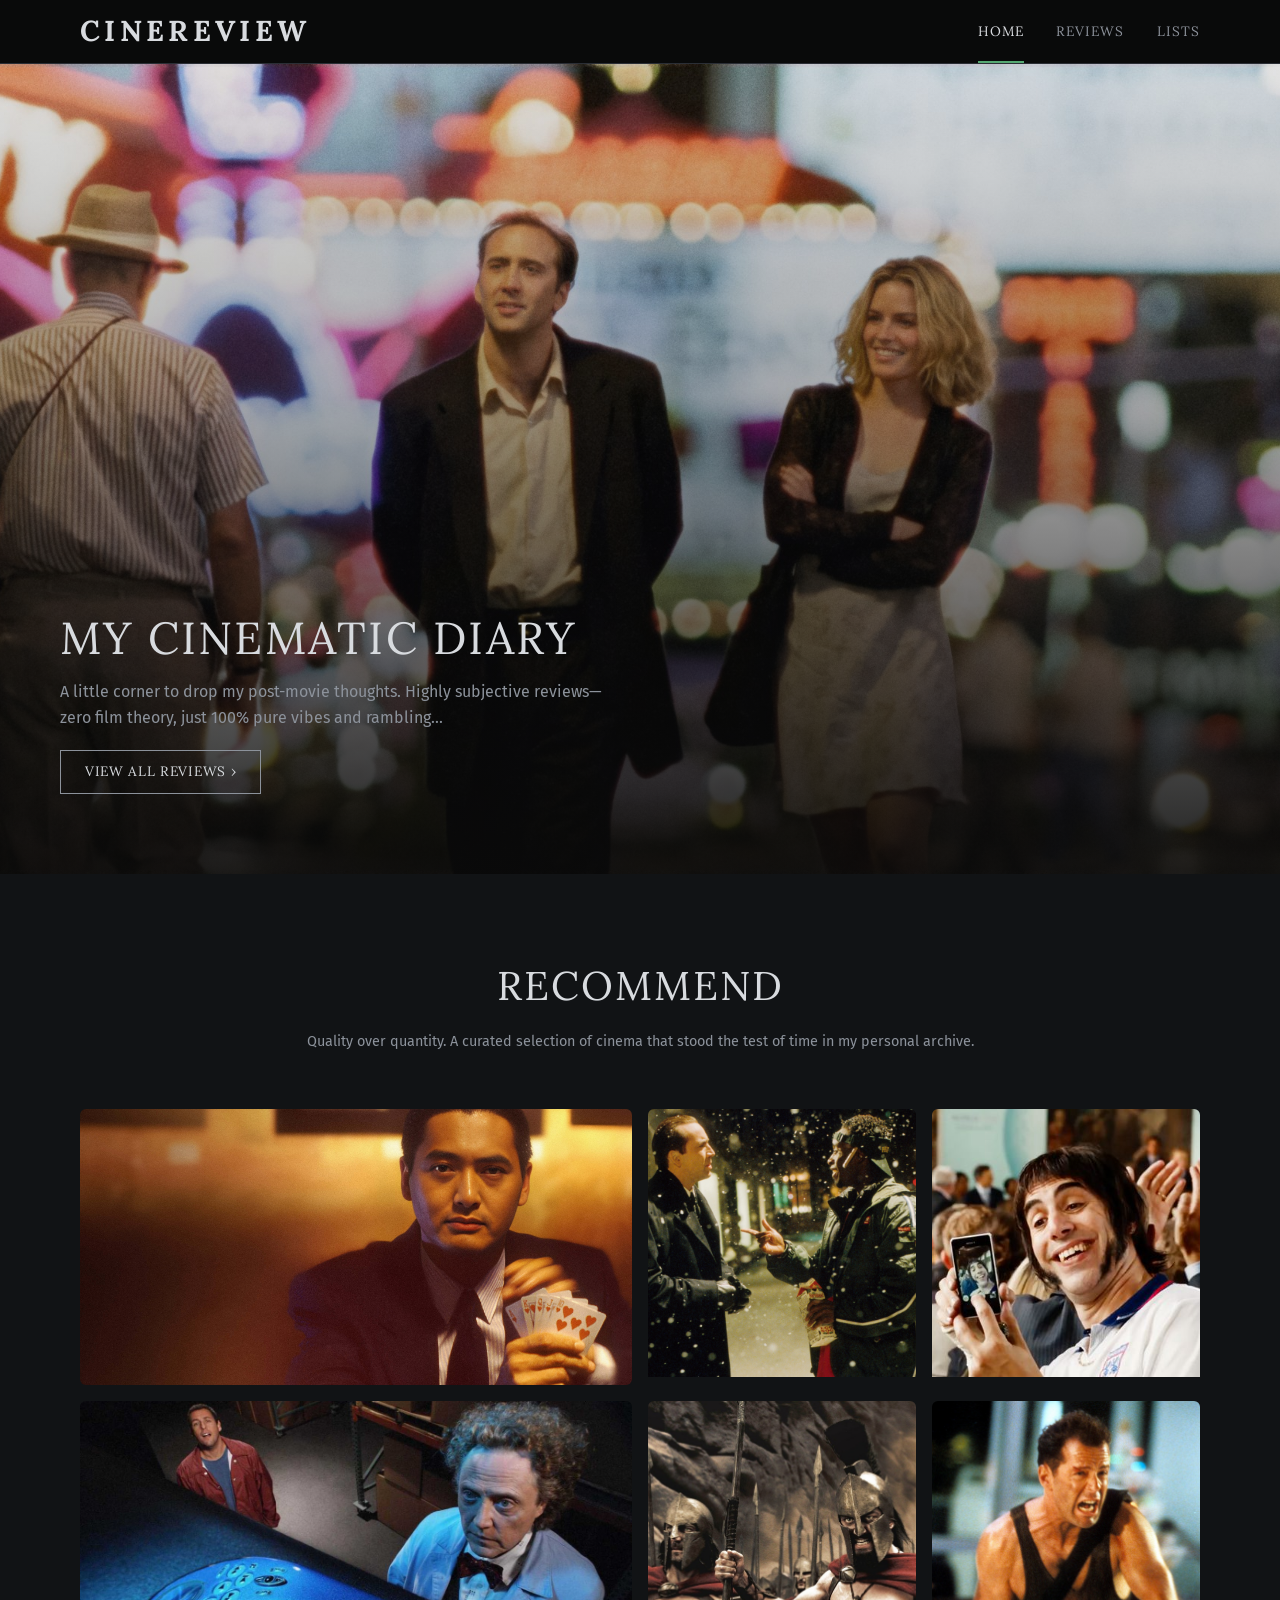
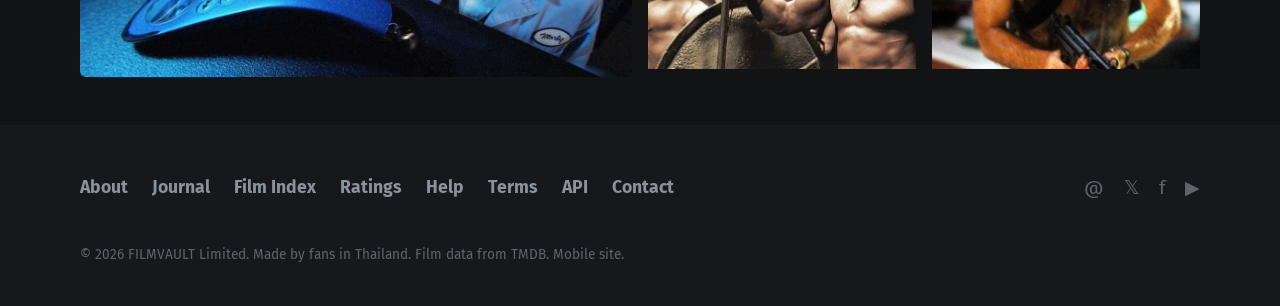
<file: Final_Project/index.html>
<!DOCTYPE html>
<html lang="en">
<head>
  <meta charset="UTF-8">
  <meta name="viewport" content="width=device-width, initial-scale=1.0">
  <title>Home | CineReview</title>
  <link href="https://fonts.googleapis.com/css2?family=Fira+Sans:wght@400;500&family=Lora:wght@500;600;700&display=swap" rel="stylesheet">
  <link rel="stylesheet" href="css/main.css">
</head>
<body>

  <header class="header">
    <nav class="nav">
      <div class="nav__logo"><a href="index.html">CineReview</a></div>
      <button class="nav__hamburger" id="hamburger" aria-label="Menu">
        <span></span>
        <span></span>
        <span></span>
      </button>
      <div class="nav__links" id="navLinks">
        <a href="index.html">Home</a>
        <a href="review.html">Reviews</a>
        <a href="list.html" >Lists</a>
      </div>
    </nav>
  </header>

  <section class="hero">
    <img src="pos/ยนห.jpg" alt="Hero Background">
    <div class="hero__overlay"></div>

    <div class="hero__content">
      <h1 class="hero__title">My Cinematic Diary</h1>
      <p class="hero__desc">A little corner to drop my post-movie thoughts. Highly subjective reviews—zero film theory, just 100% pure vibes and rambling...</p>
      <a href="series.html" class="hero__btn">View all reviews ›</a>
    </div>
  </section>
  <div class="page-header">
    <h1 class="page-header__title">Recommend</h1>
    <p class="page-header__sub">Quality over quantity. A curated selection of cinema that stood the test of time in my personal archive.</p>
  </div>

  <section>
    <div class="container">
      <div class="gallery">

        <div class="gallery__item gallery__item--large">
          <div class="gallery__img">
            <img src="pic/god-of-gamblers-1989-xgizT1.jpg" alt="God of Gamblers">
          </div>
          <div class="gallery__overlay">
            <h3 class="gallery__name">God of Gamblers (1989)</h3>
            <p class="gallery__spec">Director: Wong Jing &bull; Action / Comedy</p>
            <p class="gallery__desc">A legendary gambler loses his memory and befriends a street hustler. A quintessential Hong Kong cinema classic filled with high stakes, slick action, and great humor.</p>
          </div>
        </div>

        <div class="gallery__item">
          <div class="gallery__img">
            <img src="cs/MV5BMjI0MzIwNjAyMF5BMl5BanBnXkFtZTcwOTEwMTgzNQ@@._V1_.jpg" alt="The Family Man">
          </div>
          <div class="gallery__overlay">
            <h3 class="gallery__name">The Family Man (2000)</h3>
            <p class="gallery__spec">Drama / Fantasy &bull; Brett Ratner</p>
          </div>
        </div>

        <div class="gallery__item">
          <div class="gallery__img">
            <img src="cs/12.jpg" alt="The Brothers Grimsby">
          </div>
          <div class="gallery__overlay">
            <h3 class="gallery__name">The Brothers Grimsby (2016)</h3>
            <p class="gallery__spec">Action / Comedy &bull; Louis Leterrier</p>
          </div>
        </div>

        <div class="gallery__item gallery__item--large">
          <div class="gallery__img">
            <img src="cs/Click-Wall-3.jpg" alt="Click">
          </div>
          <div class="gallery__overlay">
            <h3 class="gallery__name">Click (2006)</h3>
            <p class="gallery__spec">Director: Frank Coraci &bull; Comedy / Drama</p>
            <p class="gallery__desc">An overworked architect discovers a universal remote that lets him fast-forward through the boring parts of life, only to realize he's missing out on what truly matters.</p>
          </div>
        </div>

        <div class="gallery__item">
          <div class="gallery__img">
            <img src="cs/2.jpg" alt="300">
          </div>
         <div class="gallery__overlay">
            <h3 class="gallery__name">300 (2006)</h3>
            <p class="gallery__spec">Action / War &bull; Zack Snyder</p>
          </div>
        </div>

        <div class="gallery__item">
          <div class="gallery__img">
            <img src="cs/unnamed.jpg" alt="Die Hard">
          </div>
          <div class="gallery__overlay">
            <h3 class="gallery__name">Die Hard (1988)</h3>
            <p class="gallery__spec">Action / Thriller &bull; John McTiernan</p>
          </div>
        </div>
      </div>
    </div>
  </section>

   <div style="height: 48px;"></div>
<footer class="footer">
    <div class="container">
      
      <div class="footer__top">
        <nav class="footer__nav">
          <a href="#">About</a>
          <a href="#">Journal</a>
          <a href="#">Film Index</a>
          <a href="#">Ratings</a>
          <a href="#">Help</a>
          <a href="#">Terms</a>
          <a href="#">API</a>
          <a href="#">Contact</a>
        </nav>
        
        <div class="footer__socials">
          <a href="#" title="Threads">@</a>
          <a href="#" title="Twitter">𝕏</a>
          <a href="#" title="Facebook">f</a>
          <a href="#" title="YouTube">▶</a>
        </div>
      </div>

      <div class="footer__bottom">
        <p>© 2026 FILMVAULT Limited. Made by fans in Thailand. Film data from TMDB. Mobile site.</p>
      </div>

    </div>
  </footer>

  <script src="js/main.js"></script>
</body>
</html>
</file>
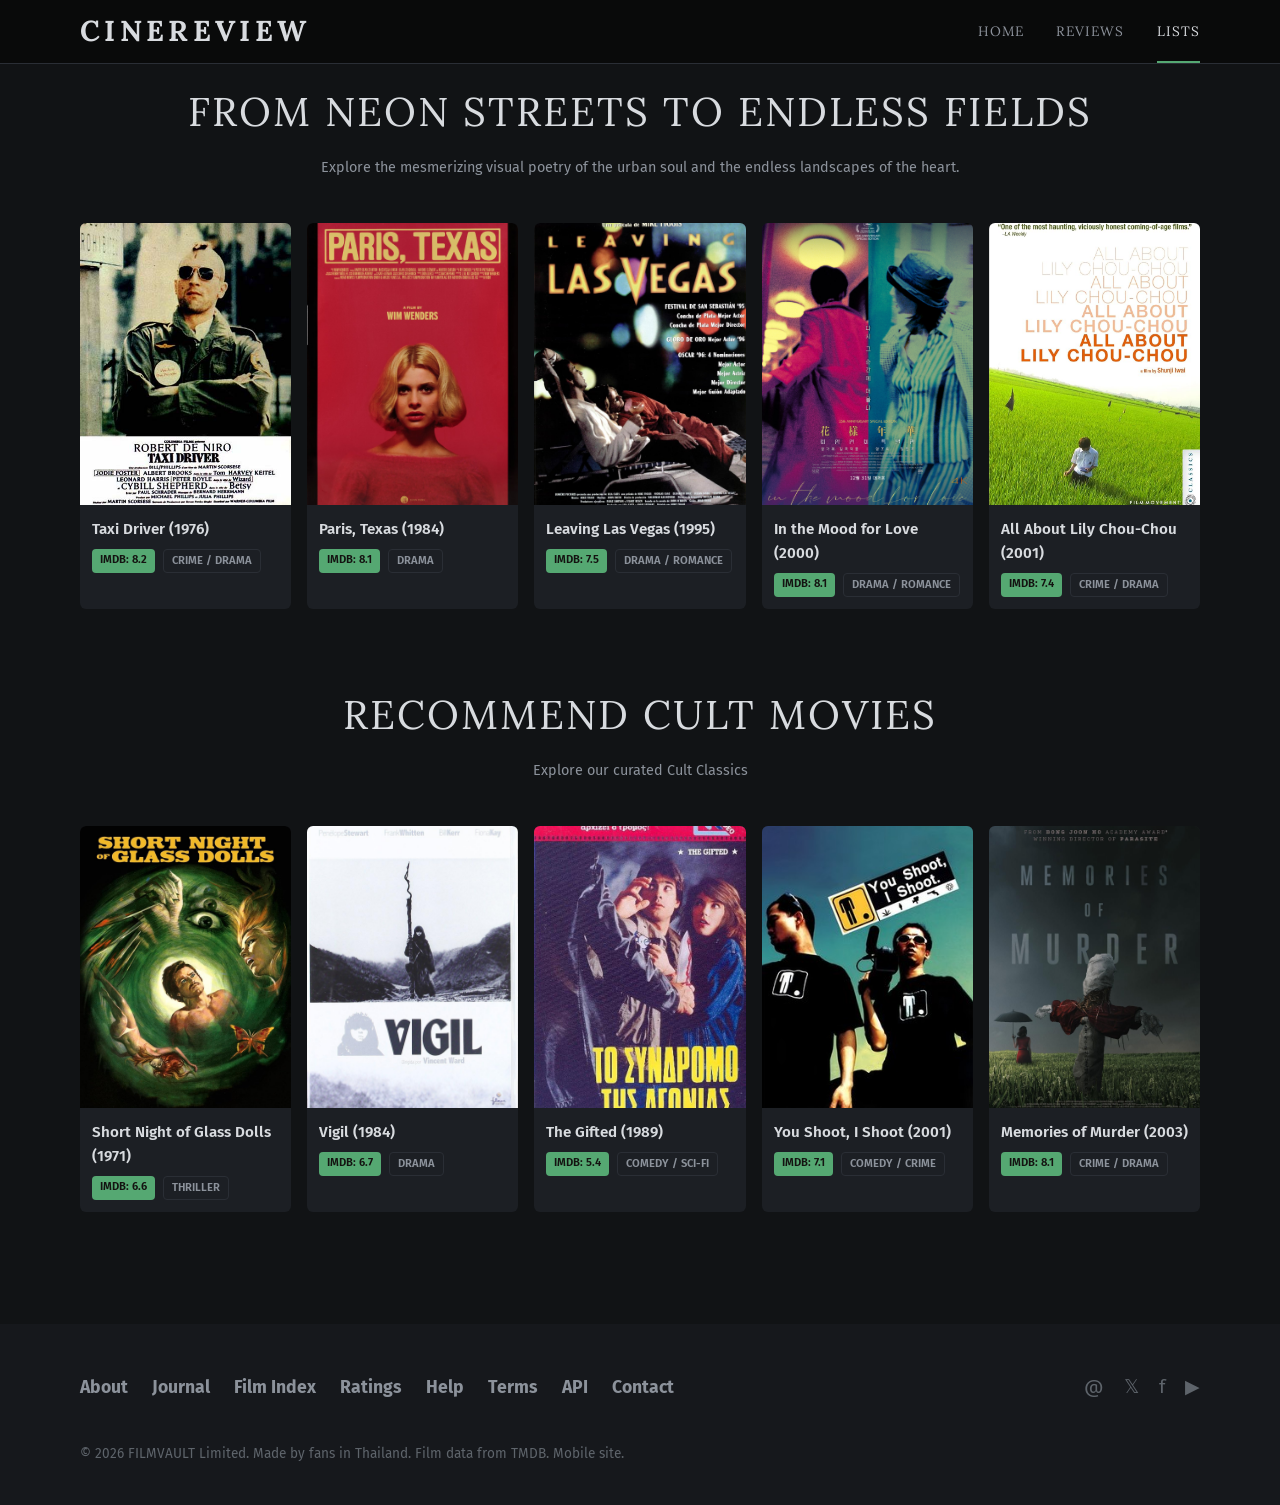
<file: Final_Project/list.html>
<!DOCTYPE html>
<html lang="en">
<head>
  <meta charset="UTF-8">
  <meta name="viewport" content="width=device-width, initial-scale=1.0">
  <title>My Lists | CineReview</title>
  <link href="https://fonts.googleapis.com/css2?family=Fira+Sans:wght@400;500&family=Lora:wght@500;600;700&display=swap" rel="stylesheet">
  <link rel="stylesheet" href="css/main.css">
</head>
<body>

 <header class="header">
  <nav class="nav">
    <div class="nav__logo"><a href="index.html">CineReview</a></div>
    <button class="nav__hamburger" id="hamburger" aria-label="Menu">
      <span></span>
      <span></span>
      <span></span>
    </button>
    <div class="nav__links" id="navLinks">
      <a href="index.html">Home</a>
      <a href="review.html">Reviews</a>
      <a href="list.html" class="active">Lists</a>
    </div>
  </nav>
</header>

  <div class="page-header" style="padding-bottom: 20px;">
    <h1 class="page-header__title">From Neon Streets to Endless Fields</h1>
    <p class="page-header__sub">Explore the mesmerizing visual poetry of the urban soul and the endless landscapes of the heart.</p>
  </div>

  <section>
    <div class="container">
      <div class="grid-5">

        <div class="card">
          <div class="card__image"><img src="page3/11.jpg" alt="Taxi Driver"></div>
          <div class="card__info">
            <p class="card__name">Taxi Driver (1976)</p>
            <div class="card__meta">
              <span class="tag tag--accent">IMDB: 8.2</span>
              <span class="tag tag--outline">Crime / Drama</span>
            </div>
          </div>
        </div>

        <div class="card">
          <div class="card__image"><img src="page3/3.jpg" alt="Paris, Texas"></div>
          <div class="card__info">
            <p class="card__name">Paris, Texas (1984)</p>
            <div class="card__meta">
              <span class="tag tag--accent">IMDB: 8.1</span>
              <span class="tag tag--outline">Drama</span>
            </div>
          </div>
        </div>

        <div class="card">
          <div class="card__image"><img src="page3/333.jpg" alt="Leaving Las Vegas"></div>
          <div class="card__info">
            <p class="card__name">Leaving Las Vegas (1995)</p>
            <div class="card__meta">
              <span class="tag tag--accent">IMDB: 7.5</span>
              <span class="tag tag--outline">Drama / Romance</span>
            </div>
          </div>
        </div>

        <div class="card">
          <div class="card__image"><img src="page3/78.jpg" alt="In the Mood for Love"></div>
          <div class="card__info">
            <p class="card__name">In the Mood for Love (2000)</p>
            <div class="card__meta">
              <span class="tag tag--accent">IMDB: 8.1</span>
              <span class="tag tag--outline">Drama / Romance</span>
            </div>
          </div>
        </div>

        <div class="card">
          <div class="card__image"><img src="page3/55.jpg" alt="All About Lily Chou-Chou"></div>
          <div class="card__info">
            <p class="card__name">All About Lily Chou-Chou (2001)</p>
            <div class="card__meta">
              <span class="tag tag--accent">IMDB: 7.4</span>
              <span class="tag tag--outline">Crime / Drama</span>
            </div>
          </div>
        </div>

      </div>
    </div>
  </section>

  <div class="page-header" style="padding-top: 10px; padding-bottom: 20px;">
    <h1 class="page-header__title">Recommend Cult Movies</h1>
    <p class="page-header__sub">Explore our curated Cult Classics</p>
  </div>

  <section>
    <div class="container">
      <div class="grid-5">

        <div class="card">
          <div class="card__image"><img src="page3/1.jpg" alt="Short Night of Glass Dolls"></div>
          <div class="card__info">
            <p class="card__name">Short Night of Glass Dolls (1971)</p>
            <div class="card__meta">
              <span class="tag tag--accent">IMDB: 6.6</span>
              <span class="tag tag--outline">Thriller</span>
            </div>
          </div>
        </div>

        <div class="card">
          <div class="card__image"><img src="page3/22.jpg" alt="Vigil"></div>
          <div class="card__info">
            <p class="card__name">Vigil (1984)</p>
            <div class="card__meta">
              <span class="tag tag--accent">IMDB: 6.7</span>
              <span class="tag tag--outline">Drama</span>
            </div>
          </div>
        </div>

        <div class="card">
          <div class="card__image"><img src="page3/77.jpg" alt="The Gifted"></div>
          <div class="card__info">
            <p class="card__name">The Gifted (1989)</p>
            <div class="card__meta">
              <span class="tag tag--accent">IMDB: 5.4</span>
              <span class="tag tag--outline">Comedy / Sci-Fi</span>
            </div>
          </div>
        </div>

        <div class="card">
          <div class="card__image"><img src="page3/4.jpg" alt="You Shoot, I Shoot"></div>
          <div class="card__info">
            <p class="card__name">You Shoot, I Shoot (2001)</p>
            <div class="card__meta">
              <span class="tag tag--accent">IMDB: 7.1</span>
              <span class="tag tag--outline">Comedy / Crime</span>
            </div>
          </div>
        </div>

        <div class="card">
          <div class="card__image"><img src="page3/5.jpg" alt="Memories of Murder"></div>
          <div class="card__info">
            <p class="card__name">Memories of Murder (2003)</p>
            <div class="card__meta">
              <span class="tag tag--accent">IMDB: 8.1</span>
              <span class="tag tag--outline">Crime / Drama</span>
            </div>
          </div>
        </div>

      </div>
    </div>
  </section>

  <div style="height: 48px;"></div>

  <footer class="footer">
    <div class="container">
      
      <div class="footer__top">
        <nav class="footer__nav">
          <a href="#">About</a>
          <a href="#">Journal</a>
          <a href="#">Film Index</a>
          <a href="#">Ratings</a>
          <a href="#">Help</a>
          <a href="#">Terms</a>
          <a href="#">API</a>
          <a href="#">Contact</a>
        </nav>
        
        <div class="footer__socials">
          <a href="#" title="Threads">@</a>
          <a href="#" title="Twitter">𝕏</a>
          <a href="#" title="Facebook">f</a>
          <a href="#" title="YouTube">▶</a>
        </div>
      </div>

      <div class="footer__bottom">
        <p>© 2026 FILMVAULT Limited. Made by fans in Thailand. Film data from TMDB. Mobile site.</p>
      </div>

    </div>
  </footer>

  <script src="js/main.js"></script>
</body>
</html>
</file>
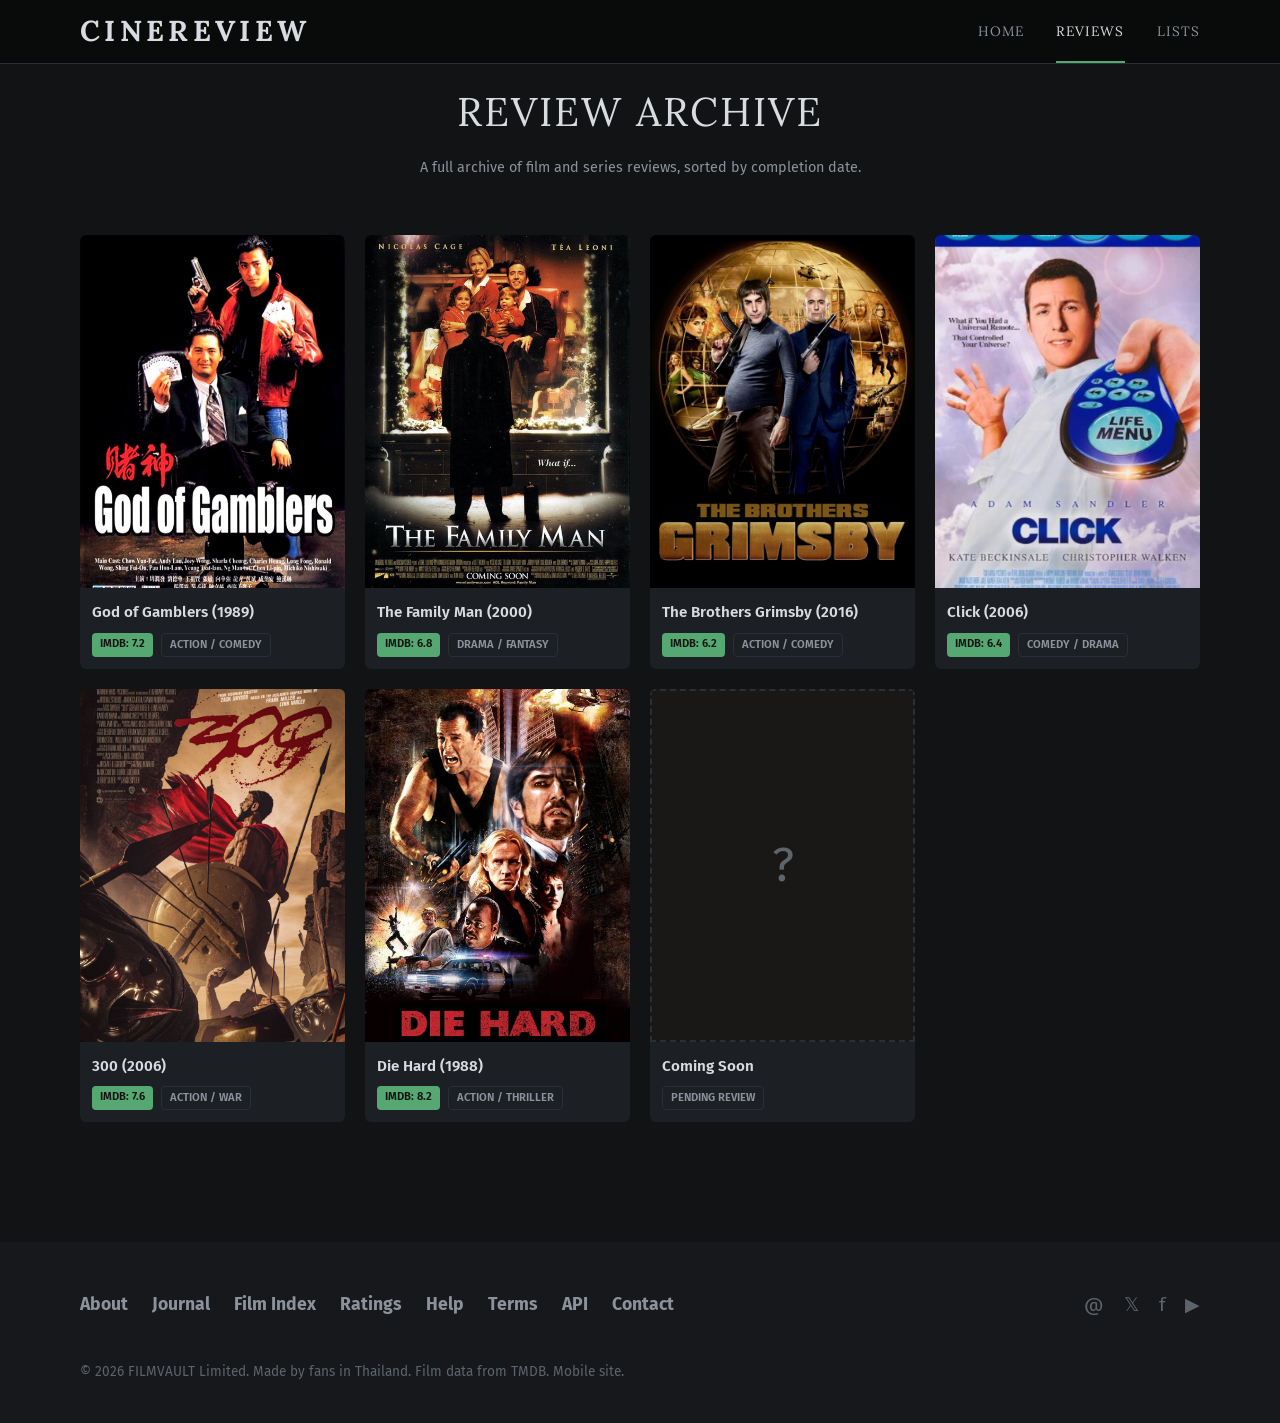
<file: Final_Project/review.html>
<!DOCTYPE html>
<html lang="en">
<head>
  <meta charset="UTF-8">
  <meta name="viewport" content="width=device-width, initial-scale=1.0">
  <title>Reviews | CineReview</title>
  <link href="https://fonts.googleapis.com/css2?family=Fira+Sans:wght@400;500&family=Lora:wght@500;600;700&display=swap" rel="stylesheet">
  <link rel="stylesheet" href="css/main.css">
</head>
<body>

 <header class="header">
  <nav class="nav">
    <div class="nav__logo"><a href="index.html">CineReview</a></div>
    <button class="nav__hamburger" id="hamburger" aria-label="Menu">
      <span></span>
      <span></span>
      <span></span>
    </button>
    <div class="nav__links" id="navLinks">
      <a href="index.html">Home</a>
      <a href="review.html" class="active">Reviews</a>
      <a href="list.html">Lists</a>
    </div>
  </nav>
</header>

  <div class="page-header">
    <h1 class="page-header__title">Review Archive</h1>
    <p class="page-header__sub">A full archive of film and series reviews, sorted by completion date.</p>
  </div>

  <section>
    <div class="container">
      <div class="series-grid">

        <div class="card">
          <div class="card__image"><img src="pos/1.jpg" alt="Dune"></div>
          <div class="card__overlay">
           <p class="card__review-short">"Chow Yun-Fat at his absolute peak. A quintessential Hong Kong classic that perfectly balances goofy comedy with slick, high-stakes casino action."</p>
          </div>
          <div class="card__info">
            <p class="card__name">God of Gamblers (1989)</p>
            <div class="card__meta">
              <span class="tag tag--accent">IMDB: 7.2</span>
              <span class="tag tag--outline">Action / Comedy</span>
            </div>
          </div>
        </div>

        <div class="card">
          <div class="card__image"><img src="pos/2.jpg" alt="Oppenheimer"></div>
          <div class="card__overlay">
            <p class="card__review-short">"A surprisingly moving Christmas tale. Nicolas Cage delivers a wonderfully restrained performance that leaves you questioning your own life choices."</p>
          </div>
          <div class="card__info">
            <p class="card__name">The Family Man (2000)</p>
            <div class="card__meta">
              <span class="tag tag--accent">IMDB: 6.8</span>
              <span class="tag tag--outline">Drama / Fantasy</span>
            </div>
          </div>
        </div>

        <div class="card">
          <div class="card__image"><img src="pos/3.jpg" alt="Past Lives"></div>
          <div class="card__overlay">
           <p class="card__review-short">"Absolutely unhinged, wildly offensive, and unapologetically hilarious. Turn your brain off and just enjoy the chaotic ride with Sacha Baron Cohen."</p>
          </div>
          <div class="card__info">
            <p class="card__name">The Brothers Grimsby (2016)</p>
            <div class="card__meta">
              <span class="tag tag--accent">IMDB: 6.2</span>
              <span class="tag tag--outline">Action / Comedy</span>
            </div>
          </div>
        </div>

        <div class="card">
          <div class="card__image"><img src="pos/4.jpg" alt="Godzilla"></div>
          <div class="card__overlay">
            <p class="card__review-short">"Tricks you into thinking it's just another goofy Sandler comedy before hitting you with a devastating emotional truck in the third act. Bring tissues."</p>
          </div>
          <div class="card__info">
            <p class="card__name">Click (2006)</p>
            <div class="card__meta">
              <span class="tag tag--accent">IMDB: 6.4</span>
              <span class="tag tag--outline">Comedy / Drama</span>
            </div>
          </div>
        </div>

        <div class="card">
          <div class="card__image"><img src="pos/300_Poster.jpg" alt="Spider-Man"></div>
          <div class="card__overlay">
           <p class="card__review-short">"THIS IS SPARTA! A visual masterpiece of pure testosterone, stylized gore, and breathtaking cinematography. Pure cinematic adrenaline."</p>
          </div>
          <div class="card__info">
            <p class="card__name">300 (2006)</p>
            <div class="card__meta">
              <span class="tag tag--accent">IMDB: 7.6</span>
              <span class="tag tag--outline">Action / War</span>
            </div>
          </div>
        </div>

        <div class="card">
          <div class="card__image"><img src="pos/6.jpg" alt="EEAAO"></div>
          <div class="card__overlay">
            <p class="card__review-short">"The ultimate Christmas action movie. Bruce Willis defined the modern everyman hero here. Flawless pacing, an iconic villain, and pure perfection."</p>
          </div>
          <div class="card__info">
            <p class="card__name">Die Hard (1988)</p>
            <div class="card__meta">
              <span class="tag tag--accent">IMDB: 8.2</span>
              <span class="tag tag--outline">Action / Thriller</span>
            </div>
          </div>
        </div>

        <div class="card card--locked">
          <div class="card__image">
            <div class="card__placeholder">
              <span>?</span>
            </div>
          </div>
          <div class="card__info">
            <p class="card__name">Coming Soon</p>
            <div class="card__meta">
              <span class="tag tag--outline">Pending Review</span>
            </div>
          </div>
        </div>

      </div>
    </div>
  </section>

  <div style="height: 48px;"></div>

  <footer class="footer">
    <div class="container">
      
      <div class="footer__top">
        <nav class="footer__nav">
          <a href="#">About</a>
          <a href="#">Journal</a>
          <a href="#">Film Index</a>
          <a href="#">Ratings</a>
          <a href="#">Help</a>
          <a href="#">Terms</a>
          <a href="#">API</a>
          <a href="#">Contact</a>
        </nav>
        
        <div class="footer__socials">
          <a href="#" title="Threads">@</a>
          <a href="#" title="Twitter">𝕏</a>
          <a href="#" title="Facebook">f</a>
          <a href="#" title="YouTube">▶</a>
        </div>
      </div>

      <div class="footer__bottom">
        <p>© 2026 FILMVAULT Limited. Made by fans in Thailand. Film data from TMDB. Mobile site.</p>
      </div>

    </div>
  </footer>

  <script src="js/main.js"></script>
</body>
</html>
</file>
<file: Final_Project/css/main.css>
@charset "UTF-8";
/* สีพื้นหลังหลัก เทาอมน้ำเงินเข้มจัดๆ */
/* สีพื้นหลังการ์ด สว่างขึ้นมานิดนึง */
/* สี Navbar และ Footer */
/* สีขาวแบบหม่นๆ ไม่ออกขาวสว่างจ้า เพื่อความคลาสสิก */
/* สีเทาสำหรับข้อความรอง */
/* สีเทาเข้มสำหรับข้อความที่หลบสายตา */
/* สีเขียวตุ่นๆ สไตล์ Letterboxd แบบวินเทจ */
/* สีเส้นขอบกลืนๆ ไปกับพื้นหลัง */
/* เปลี่ยนฟอนต์ให้ดูคลาสสิก / เป็นเว็บบล็อคมากขึ้น */
/* ฟอนต์หัวข้อแบบ Serif ดูเป็นงานเขียนคลาสสิก */
/* ฟอนต์เนื้อหาที่อ่านง่ายและดูเข้ากับยุคก่อน */
/* ลดความโค้งมนลงให้ขอบดูเหลี่ยมขึ้น เข้ากับสไตล์บล็อคเก่า */
/* http://meyerweb.com/eric/tools/css/reset/ 
   v2.0 | 20110126
   License: none (public domain)
*/
html, body, div, span, applet, object, iframe,
h1, h2, h3, h4, h5, h6, p, blockquote, pre,
a, abbr, acronym, address, big, cite, code,
del, dfn, em, img, ins, kbd, q, s, samp,
small, strike, strong, sub, sup, tt, var,
b, u, i, center,
dl, dt, dd, ol, ul, li,
fieldset, form, label, legend,
table, caption, tbody, tfoot, thead, tr, th, td,
article, aside, canvas, details, embed,
figure, figcaption, footer, header, hgroup,
menu, nav, output, ruby, section, summary,
time, mark, audio, video {
  margin: 0;
  padding: 0;
  border: 0;
  font-size: 100%;
  font: inherit;
  vertical-align: baseline;
}

article, aside, details, figcaption, figure,
footer, header, hgroup, menu, nav, section {
  display: block;
}

body {
  line-height: 1;
}

ol, ul {
  list-style: none;
}

blockquote, q {
  quotes: none;
}

blockquote:before, blockquote:after,
q:before, q:after {
  content: "";
  content: none;
}

table {
  border-collapse: collapse;
  border-spacing: 0;
}

* {
  box-sizing: border-box;
}

html {
  scroll-behavior: smooth;
}

body {
  font-family: "Fira Sans", sans-serif;
  color: #d8dbdf;
  background-color: #111315;
  line-height: 1.6;
}

a {
  color: #d8dbdf;
  text-decoration: none;
}

img {
  max-width: 100%;
  display: block;
}

button {
  cursor: pointer;
  border: none;
  background: none;
  color: #d8dbdf;
  font-family: "Fira Sans", sans-serif;
}

h1, h2, h3 {
  font-family: "Lora", serif;
  text-transform: uppercase;
  letter-spacing: 0.05em;
}

.container {
  max-width: 1200px;
  margin: 0 auto;
  padding: 0 16px;
}

.card {
  flex: 0 0 calc(50% - 8px);
  background: #1c1f24;
  border-radius: 6px;
  overflow: hidden;
  transition: transform 0.3s, box-shadow 0.3s;
}
.card:hover {
  transform: translateY(-4px);
  box-shadow: 0 8px 20px rgba(0, 0, 0, 0.5);
}
.card__image {
  width: 100%;
  aspect-ratio: 3/4;
  overflow: hidden;
}
.card__image img {
  width: 100%;
  height: 100%;
  object-fit: cover;
  transition: transform 0.4s;
}
.card:hover .card__image img {
  transform: scale(1.05);
}
.card__info {
  padding: 12px;
}
.card__name {
  font-size: 0.9rem;
  font-weight: 600;
  margin-bottom: 4px;
  display: -webkit-box;
  line-clamp: 2;
  -webkit-box-orient: vertical;
  overflow: hidden;
}
.card__meta {
  display: flex;
  gap: 4px;
  flex-wrap: wrap;
}

.tag {
  display: inline-block;
  padding: 2px 8px;
  font-size: 0.7rem;
  font-weight: 700;
  border-radius: 4px;
  text-transform: uppercase;
}
.tag--accent {
  background: #55a872;
  color: #000000; /* ตัวหนังสือสีดำบนพื้นทอง */
}
.tag--outline {
  border: 1px solid #2a2e35;
  color: #8c929b;
}

.gallery {
  display: grid;
  grid-template-columns: 1fr 1fr;
  gap: 12px;
}
.gallery__item {
  position: relative;
  border-radius: 6px;
  overflow: hidden;
  cursor: pointer;
}
.gallery__item:hover .gallery__img img {
  transform: scale(1.05);
}
.gallery__item:hover .gallery__overlay {
  opacity: 1;
  transform: translateY(0);
}
.gallery__item--large {
  grid-column: span 2;
}
.gallery__img {
  width: 100%;
  aspect-ratio: 1/1;
  overflow: hidden;
}
.gallery__img img {
  width: 100%;
  height: 100%;
  object-fit: cover;
  transition: transform 0.4s;
}
.gallery__item--large .gallery__img {
  aspect-ratio: 2/1;
}
.gallery__overlay {
  position: absolute;
  bottom: 0;
  left: 0;
  right: 0;
  padding: 10px;
  background: linear-gradient(to top, rgba(0, 0, 0, 0.85) 0%, transparent 100%);
  opacity: 1;
  transform: translateY(0);
  transition: opacity 0.3s, transform 0.3s;
}
.gallery__name {
  font-family: "Lora", serif;
  font-size: 0.85rem;
  text-transform: uppercase;
  letter-spacing: 0.03em;
}
.gallery__item--large .gallery__name {
  font-size: 1rem;
}
.gallery__spec {
  font-size: 0.7rem;
  color: #8c929b;
  margin-top: 4px;
}
.gallery__desc {
  display: none;
}

.nav__hamburger {
  display: flex;
  flex-direction: column;
  gap: 5px;
  padding: 4px;
  cursor: pointer;
  background: none;
  border: none;
  z-index: 101;
}
.nav__hamburger span {
  display: block;
  width: 22px;
  height: 2px;
  background: #d8dbdf;
  transition: all 0.3s;
}
.nav__hamburger.active span:nth-child(1) {
  transform: rotate(45deg) translate(5px, 5px);
}
.nav__hamburger.active span:nth-child(2) {
  opacity: 0;
}
.nav__hamburger.active span:nth-child(3) {
  transform: rotate(-45deg) translate(5px, -5px);
}

@keyframes fadeUp {
  to {
    opacity: 1;
    transform: translateY(0);
  }
}
.series-grid .card {
  opacity: 0;
  transform: translateY(20px);
  animation: fadeUp 0.5s ease forwards;
}
.series-grid .card:nth-child(1) {
  animation-delay: 0.1s;
}
.series-grid .card:nth-child(2) {
  animation-delay: 0.2s;
}
.series-grid .card:nth-child(3) {
  animation-delay: 0.3s;
}
.series-grid .card:nth-child(4) {
  animation-delay: 0.4s;
}
.series-grid .card:nth-child(5) {
  animation-delay: 0.5s;
}
.series-grid .card:nth-child(6) {
  animation-delay: 0.6s;
}
.series-grid .card:nth-child(7) {
  animation-delay: 0.7s;
}
.series-grid .card:nth-child(8) {
  animation-delay: 0.8s;
}

.placeholder-1 {
  background: linear-gradient(135deg, #1a1a2e, #0f3460);
}

.placeholder-2 {
  background: linear-gradient(135deg, #1a0a0a, #4a1010);
}

.placeholder-3 {
  background: linear-gradient(135deg, #0a1a0a, #1a3a1a);
}

.placeholder-4 {
  background: linear-gradient(135deg, #1a1a0a, #4a4010);
}

.placeholder-5 {
  background: linear-gradient(135deg, #0a0a1a, #10104a);
}

.placeholder-6 {
  background: linear-gradient(135deg, #1a0a1a, #4a104a);
}

.header {
  position: fixed;
  top: 0;
  left: 0;
  width: 100%;
  height: 56px;
  background: rgba(17, 19, 21, 0.95);
  border-bottom: 1px solid #2a2e35;
  z-index: 100;
}

.nav {
  display: flex;
  align-items: center;
  justify-content: space-between;
  height: 100%;
  padding: 0 16px;
  max-width: 1200px;
  margin: 0 auto;
}
.nav__logo {
  font-family: "Lora", serif;
  font-size: 1.4rem;
  font-weight: 700;
  letter-spacing: 0.15em;
  text-transform: uppercase;
}
.nav__logo a {
  color: #d8dbdf;
  transition: color 0.3s;
}
.nav__logo a:hover {
  color: #55a872;
}
.nav__links {
  display: none;
  position: fixed;
  top: 56px;
  right: 0;
  width: 50%;
  height: calc(100vh - 56px);
  background: rgba(17, 19, 21, 0.98);
  border-left: 1px solid #2a2e35;
  padding: 32px 24px;
  flex-direction: column;
  gap: 20px;
  z-index: 99;
}
.nav__links.open {
  display: flex;
}
.nav__links a {
  font-family: "Lora", serif;
  font-size: 0.9rem;
  text-transform: uppercase;
  letter-spacing: 0.08em;
  color: #8c929b;
  transition: color 0.3s;
  position: relative;
  width: fit-content;
}
.nav__links a:hover, .nav__links a.active {
  color: #d8dbdf;
}
.nav__links a::after {
  content: "";
  position: absolute;
  bottom: 0px;
  left: 0;
  width: 0;
  height: 2px;
  background: #55a872;
  transition: width 0.3s;
}
.nav__links a.active::after {
  width: 100%;
}

.hero {
  position: relative;
  width: 100%;
  height: 80vh;
  min-height: 400px;
  overflow: hidden;
  margin-top: 56px;
}
.hero img {
  position: absolute;
  top: 0;
  left: 0;
  width: 100%;
  height: 100%;
  object-fit: cover;
  object-position: 60% center;
}
.hero__video {
  position: absolute;
  top: 0;
  left: 0;
  width: 100%;
  height: 100%;
  object-fit: cover;
  z-index: 1;
}
.hero__fallback {
  position: absolute;
  top: 0;
  left: 0;
  width: 100%;
  height: 100%;
  background: linear-gradient(135deg, #0a0a1a 0%, #1a1a2e 40%, #0f3460 100%);
  z-index: 0;
}
.hero__overlay {
  position: absolute;
  top: 0;
  left: 0;
  width: 100%;
  height: 100%;
  background: linear-gradient(to top, rgba(10, 10, 10, 0.9) 0%, rgba(10, 10, 10, 0.3) 60%, rgba(10, 10, 10, 0.1) 100%);
  z-index: 2;
}
.hero__content {
  position: absolute;
  bottom: 40px;
  left: 16px;
  right: 16px;
  z-index: 3;
}
.hero__title {
  font-size: 1.6rem;
  line-height: 1.3;
  margin-bottom: 12px;
}
.hero__desc {
  font-size: 0.9rem;
  color: #8c929b;
  margin-bottom: 20px;
}
.hero__btn {
  display: inline-block;
  padding: 10px 24px;
  border: 1px solid #8c929b;
  font-family: "Lora", serif;
  font-size: 0.85rem;
  text-transform: uppercase;
  letter-spacing: 0.05em;
  color: #d8dbdf;
  transition: all 0.3s;
}
.hero__btn:hover {
  background: #d8dbdf;
  color: #111315;
}

.cards-section {
  padding: 48px 0;
}
.cards-section__header {
  display: flex;
  align-items: center;
  justify-content: space-between;
  margin-bottom: 24px;
}
.cards-section__title {
  font-size: 1.3rem;
}
.cards-section__nav {
  display: flex;
  gap: 8px;
}
.cards-section__btn {
  width: 36px;
  height: 36px;
  border: 1px solid #2a2e35;
  border-radius: 50%;
  display: flex;
  justify-content: center;
  align-items: center;
  transition: all 0.3s;
}
.cards-section__btn svg {
  width: 16px;
  height: 16px;
  stroke: #d8dbdf;
}
.cards-section__btn:hover {
  background: #d8dbdf;
  border-color: #d8dbdf;
}
.cards-section__btn:hover svg {
  stroke: #111315;
}

.card-track {
  display: flex;
  gap: 16px;
  overflow: hidden;
}

/* =======================================================
   แก้ไขแล้ว: สไตล์สำหรับหน้า Series (Card, Hover Overlay, Tag)
======================================================== */
.card {
  position: relative; /* สำคัญเพื่อให้ overlay อ้างอิงตำแหน่งได้ */
  background: #1c1f24;
  border-radius: 6px;
  overflow: hidden;
  transition: transform 0.3s, box-shadow 0.3s;
  flex: 0 0 calc(50% - 8px); /* ของเก่า */
}
.card:hover {
  transform: translateY(-4px);
  box-shadow: 0 8px 20px rgba(0, 0, 0, 0.5);
}
.card__image {
  width: 100%;
  aspect-ratio: 3/4;
  overflow: hidden;
}
.card__image img {
  width: 100%;
  height: 100%;
  object-fit: cover;
}
.card {
  /* เลเยอร์สีดำที่เด้งขึ้นมาตอน Hover (หน้ารีวิว) */
}
.card__overlay {
  position: absolute;
  top: 0;
  left: 0;
  width: 100%;
  aspect-ratio: 3/4; /* ให้คลุมทับรูปพอดี */
  background: rgba(0, 0, 0, 0.85);
  display: flex;
  align-items: center;
  justify-content: center;
  padding: 16px;
  opacity: 0;
  transition: opacity 0.3s ease;
  text-align: center;
  pointer-events: none; /* กันบั๊กเวลาเอาเมาส์ชี้ */
}
.card__review-short {
  font-size: 0.85rem;
  color: #d8dbdf;
  line-height: 1.5;
}
.card {
  /* เมื่อ Hover ที่ Card ให้เปิด Overlay */
}
.card:hover .card__overlay {
  opacity: 1;
}
.card {
  /* ระยะห่างของตัวหนังสือด้านล่าง ไม่ให้ชิดภาพเกินไป */
}
.card__info {
  padding: 12px;
}
.card__name {
  font-size: 0.95rem;
  font-weight: 600;
  margin-bottom: 8px;
  color: #d8dbdf;
  display: -webkit-box;
  line-clamp: 2;
  -webkit-box-orient: vertical;
  overflow: hidden;
}
.card__meta {
  display: flex;
  gap: 8px;
  flex-wrap: wrap;
}
.card {
  /* กล่องที่ยังไม่เปิดเผย (Coming Soon) */
}
.card--locked {
  opacity: 0.7;
}
.card--locked .card__placeholder {
  width: 100%;
  height: 100%;
  background: #1a1816;
  display: flex;
  align-items: center;
  justify-content: center;
  font-size: 3rem;
  color: #5e646b;
  border: 2px dashed #2a2e35;
}

/* สไตล์กล่อง Tag (เช่น ★ 8.5 หรือ Sci-Fi) */
.tag {
  display: inline-block;
  padding: 2px 8px;
  font-size: 0.7rem;
  font-weight: 600;
  text-transform: uppercase;
}
.tag--accent {
  background: #55a872;
  color: #141311;
}
.tag--outline {
  border: 1px solid #2a2e35;
  color: #8c929b;
}

/* ======================================================= */
.highlight {
  padding: 32px 0;
}
.highlight__banner {
  background: linear-gradient(135deg, #1a1a2e 0%, #0f3460 100%);
  border-radius: 6px;
  padding: 32px 20px;
}
.highlight__title {
  font-size: 1.2rem;
  margin-bottom: 12px;
}
.highlight__text {
  font-size: 0.9rem;
  color: #8c929b;
  line-height: 1.7;
}

.footer {
  background: #16181c;
  padding: 48px 0 40px;
  position: relative;
  z-index: 1;
}
.footer__top {
  display: flex;
  flex-direction: column;
  gap: 32px;
  align-items: flex-start;
}
.footer__nav {
  display: flex;
  flex-wrap: wrap;
  align-items: center;
  gap: 16px 24px;
}
.footer__nav a {
  font-family: "Fira Sans", sans-serif;
  font-size: 1.1rem;
  font-weight: 700;
  color: #8c929b;
  transition: color 0.3s ease;
}
.footer__nav a:hover {
  color: #d8dbdf;
}
.footer__socials {
  display: flex;
  align-items: center;
  gap: 20px;
}
.footer__socials a {
  font-size: 1.2rem;
  color: #5e646b;
  transition: color 0.3s ease, transform 0.3s ease;
  text-decoration: none;
}
.footer__socials a:hover {
  color: #d8dbdf;
  transform: translateY(-2px);
}
.footer__bottom {
  margin-top: 40px;
  font-size: 0.85rem;
  color: #5e646b;
  line-height: 1.6;
}
.footer__bottom a {
  color: #5e646b;
  transition: color 0.3s ease;
}
.footer__bottom a:hover {
  color: #d8dbdf;
}

.page-header {
  margin-top: 0;
  /* ปรับ padding บน-ล่าง และเพิ่ม margin-bottom เพื่อผลักรูปภาพลงไป */
  padding: 56px 0 24px;
  margin-bottom: 16px;
  text-align: center;
}
.page-header__title {
  font-size: 2rem;
}
.page-header__sub {
  color: #8c929b;
  font-size: 0.9rem;
  margin-top: 12px; /* ดันคำโปรยให้ห่างจากหัวข้อหลักนิดนึง */
}

.series-grid {
  display: grid;
  grid-template-columns: repeat(2, 1fr);
  gap: 16px;
  padding-bottom: 48px;
}

.grid-5 {
  display: grid;
  grid-template-columns: repeat(2, 1fr); /* แบ่ง 2 คอลัมน์เป็นค่าเริ่มต้น (สำหรับอันเล็ก) */
  gap: 16px;
  padding-bottom: 48px;
  /* บังคับให้ "การ์ดใบแรก" ขยายเต็มความกว้าง (กินพื้นที่ 2 คอลัมน์) */
}
.grid-5 .card:first-child {
  grid-column: span 2;
}

@media (min-width: 768px) {
  .header {
    height: 64px;
  }
  .nav {
    padding: 0 40px;
  }
  .nav__logo {
    font-size: 1.8rem;
  }
  .nav__hamburger {
    display: none;
  }
  .nav__links {
    display: flex;
    position: static;
    width: auto;
    height: 100%;
    border-left: none;
    padding: 0;
    background: none;
    flex-direction: row;
    gap: 32px;
  }
  .nav__links a {
    font-size: 0.85rem;
    height: 100%;
    display: flex;
    align-items: center;
  }
  .hero {
    height: 90vh;
    margin-top: 64px;
  }
  .hero img {
    object-position: center center;
  }
  .hero__content {
    bottom: 80px;
    left: 60px;
    right: auto;
    max-width: 550px;
  }
  .hero__title {
    font-size: 2.8rem;
  }
  .hero__desc {
    font-size: 1rem;
  }
  .cards-section {
    padding: 72px 0;
  }
  .cards-section__title {
    font-size: 1.8rem;
  }
  .cards-section__btn {
    width: 42px;
    height: 42px;
  }
  .card-track {
    gap: 20px;
  }
  .card {
    flex: 0 0 calc(25% - 15px);
  }
  .highlight {
    padding: 48px 0;
  }
  .highlight__banner {
    padding: 48px 56px;
    display: flex;
    align-items: center;
    gap: 40px;
  }
  .highlight__title {
    font-size: 1.6rem;
    margin-bottom: 0;
    white-space: nowrap;
  }
  .footer__top {
    flex-direction: row;
    justify-content: space-between;
    align-items: center;
  }
  .footer__nav {
    gap: 24px;
  }
  .page-header {
    margin-top: 0;
    padding: 80px 0 32px;
    margin-bottom: 24px;
  }
  .page-header__title {
    font-size: 2.5rem;
  }
  .series-grid {
    grid-template-columns: repeat(4, 1fr);
    gap: 20px;
    padding-bottom: 72px;
  }
  .grid-5 {
    grid-template-columns: repeat(5, 1fr); /* จอคอมให้เรียง 5 คอลัมน์เท่ากันหมด */
    gap: 16px;
    padding-bottom: 64px;
    /* จอคอม บังคับให้การ์ดใบแรกกลับมามีขนาดเท่าเพื่อน (1 คอลัมน์) */
  }
  .grid-5 .card:first-child {
    grid-column: auto;
  }
  .gallery {
    grid-template-columns: repeat(4, 1fr);
    gap: 16px;
  }
  .gallery__overlay {
    opacity: 0;
    transform: translateY(8px);
    padding: 16px;
    background: linear-gradient(to top, rgba(0, 0, 0, 0.9) 0%, rgba(0, 0, 0, 0.4) 70%, transparent 100%);
  }
  .gallery__name {
    font-size: 1rem;
  }
  .gallery__item--large .gallery__name {
    font-size: 1.3rem;
  }
  .gallery__spec {
    font-size: 0.8rem;
  }
  .gallery__desc {
    display: block;
    font-size: 0.8rem;
    color: #8c929b;
    line-height: 1.6;
    margin-top: 8px;
  }
  .container {
    padding: 0 40px;
  }
}/*# sourceMappingURL=main.css.map */
</file>
